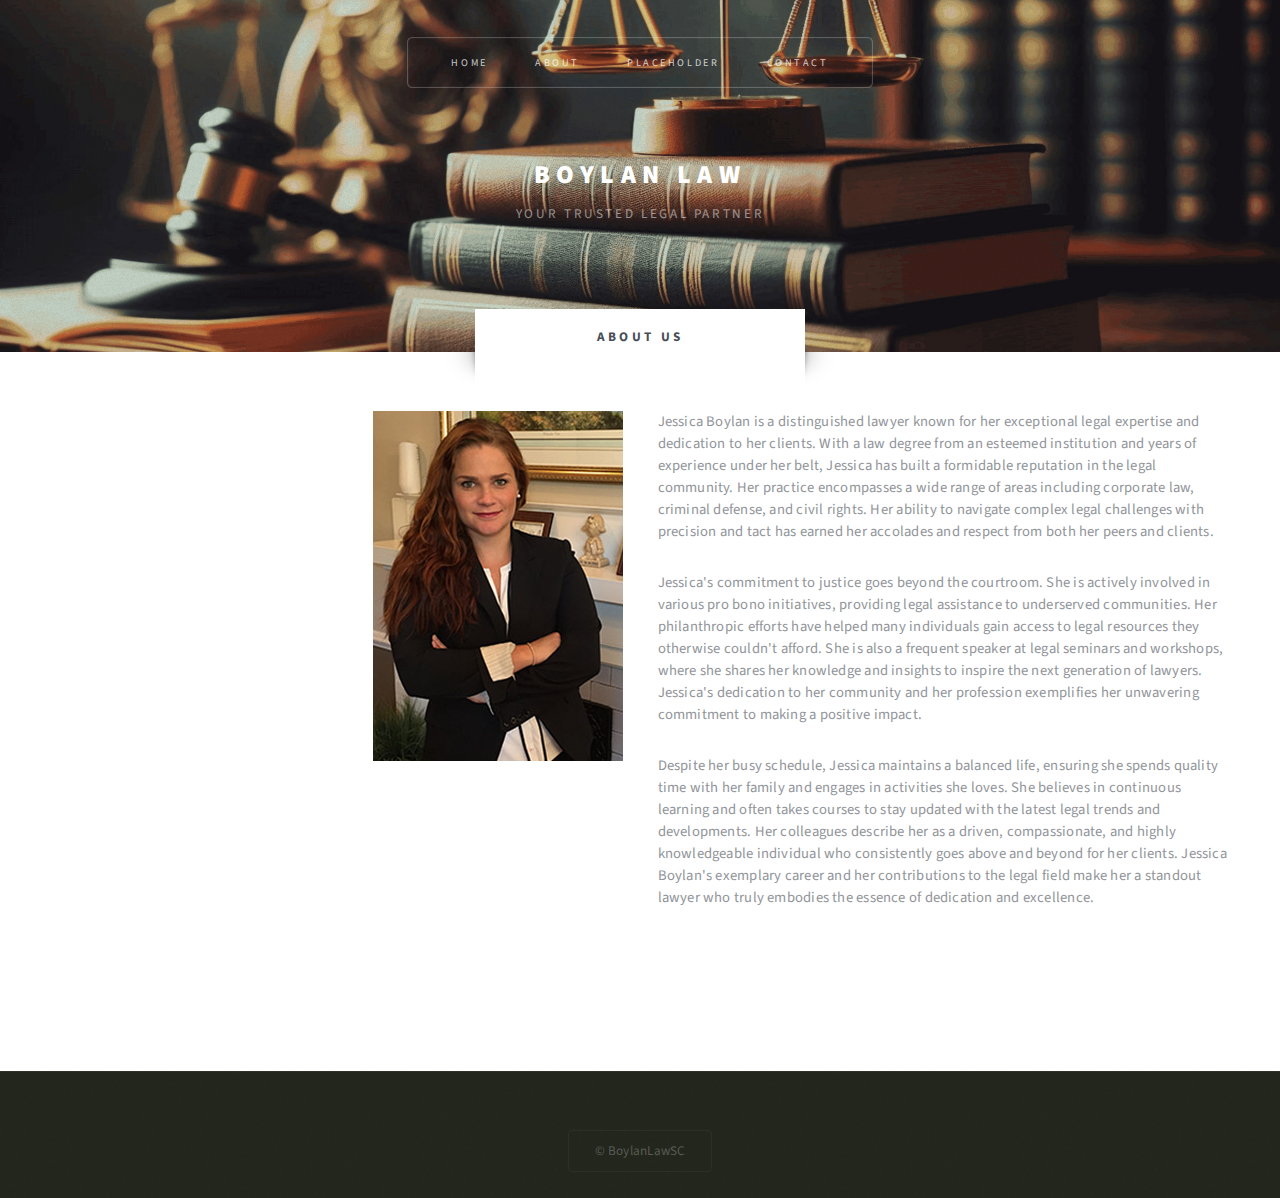
<file: about.html>
<!DOCTYPE HTML>
<!--
	Escape Velocity by HTML5 UP
	html5up.net | @ajlkn
	Free for personal and commercial use under the CCA 3.0 license (html5up.net/license)
-->
<html>
	<head>
		<title>About - Jessica Boylan Law</title>
		<meta charset="utf-8" />
		<meta name="viewport" content="width=device-width, initial-scale=1, user-scalable=no" />
		<link rel="stylesheet" href="assets/css/main.css" />
	</head>
	<body class="no-sidebar is-preload">
		<div id="page-wrapper">

			<!-- Header -->
				<section id="header" class="wrapper">

					<!-- Logo -->
						<div id="logo">
							<h1><a href="index.html">Boylan Law</a></h1>
							<p>Your Trusted Legal Partner</p>
						</div>

					<!-- Nav -->
						<nav id="nav">
							<ul>
								<li><a href="index.html">Home</a></li>
								<li class="current"><a href="about.html">About</a></li>
								<li><a href="placeholder.html">Placeholder</a></li>
								<li><a href="contact.html">Contact</a></li>
								
							</ul>
						</nav>

				</section>

			<!-- Main -->
				<div id="main" class="wrapper style2">
					<div class="title">About Us</div>
						<div class="container">
							<div class="row">
							<div class="col-6 col-12-medium">
								<section>
									<img src="images/jbpic.jpg" alt="" style="float: right;" />
								</section>
							</div>
							<div class="col-6 col-12-medium">
							<section>
							<p>Jessica Boylan is a distinguished lawyer known for her exceptional legal expertise and dedication to her clients. With a law degree from an esteemed institution and years of experience under her belt, Jessica has built a formidable reputation in the legal community. Her practice encompasses a wide range of areas including corporate law, criminal defense, and civil rights. Her ability to navigate complex legal challenges with precision and tact has earned her accolades and respect from both her peers and clients.</p>
							<p>Jessica's commitment to justice goes beyond the courtroom. She is actively involved in various pro bono initiatives, providing legal assistance to underserved communities. Her philanthropic efforts have helped many individuals gain access to legal resources they otherwise couldn't afford. She is also a frequent speaker at legal seminars and workshops, where she shares her knowledge and insights to inspire the next generation of lawyers. Jessica's dedication to her community and her profession exemplifies her unwavering commitment to making a positive impact.</p>
						    <p>Despite her busy schedule, Jessica maintains a balanced life, ensuring she spends quality time with her family and engages in activities she loves. She believes in continuous learning and often takes courses to stay updated with the latest legal trends and developments. Her colleagues describe her as a driven, compassionate, and highly knowledgeable individual who consistently goes above and beyond for her clients. Jessica Boylan's exemplary career and her contributions to the legal field make her a standout lawyer who truly embodies the essence of dedication and excellence.</p>	
						</section>
							</div>
							</div>
					</div>
				</div>


			<!-- Footer -->
			<section id="footer">
				<div id="copyright">
					<ul>
						<li>&copy; BoylanLawSC</li>
					</ul>
				</div>
		</section>

		</div>

		<!-- Scripts -->
			<script src="assets/js/jquery.min.js"></script>
			<script src="assets/js/jquery.dropotron.min.js"></script>
			<script src="assets/js/browser.min.js"></script>
			<script src="assets/js/breakpoints.min.js"></script>
			<script src="assets/js/util.js"></script>
			<script src="assets/js/main.js"></script>

	</body>
</html>
</file>
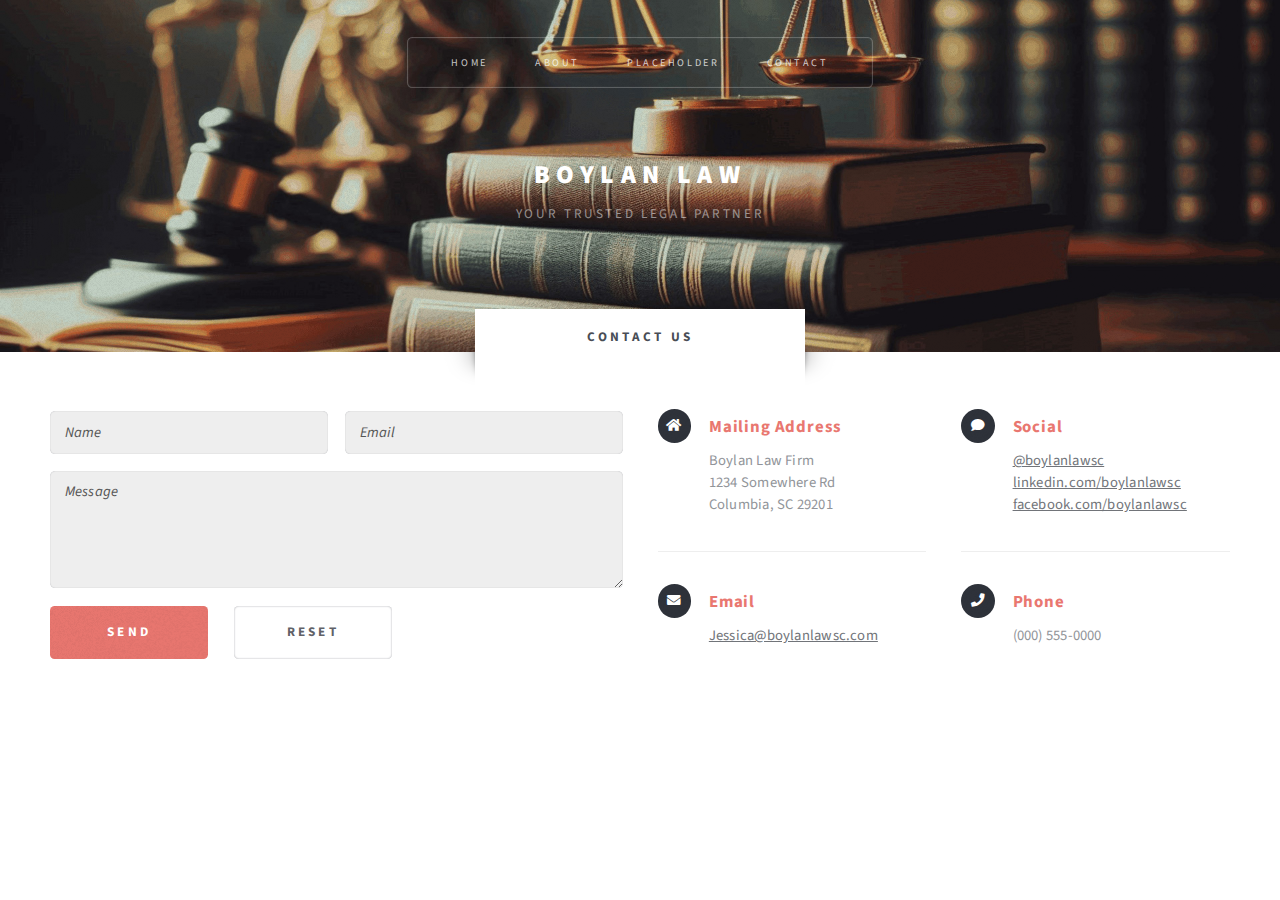
<file: contact.html>
<!DOCTYPE HTML>
<!--
	Escape Velocity by HTML5 UP
	html5up.net | @ajlkn
	Free for personal and commercial use under the CCA 3.0 license (html5up.net/license)
-->
<html>
	<head>
		<title>Contact Us - Boylan Law Firm</title>
		<meta charset="utf-8" />
		<meta name="viewport" content="width=device-width, initial-scale=1, user-scalable=no" />
		<link rel="stylesheet" href="assets/css/main.css" />
	</head>
	<body class="no-sidebar is-preload">
		<div id="page-wrapper">

			<!-- Header -->
				<section id="header" class="wrapper">

					<!-- Logo -->
						<div id="logo">
							<h1><a href="index.html">BOYLAN LAW</a></h1>
							<p>Your Trusted Legal Partner</p>
						</div>

					<!-- Nav -->
						<nav id="nav">
							<ul>
								<li><a href="index.html">Home</a></li>
								<li><a href="about.html">About</a></li>
								<li><a href="placeholder.html">Placeholder</a></li>
								<li class="current"><a href="contact.html">Contact</a></li>
							</ul>
						</nav>

				</section>

			<!-- Main -->
				<div id="main" class="wrapper style2">
					<div class="title">Contact Us</div>
					<div class="container">

						<!-- Content -->
							<div id="content">
								<div class="row">
                                    <div class="col-6 col-12-medium">
        
                                        <!-- Contact Form -->
                                            <section>
                                                <form method="post" action="#">
                                                    <div class="row gtr-50">
                                                        <div class="col-6 col-12-small">
                                                            <input type="text" name="name" id="contact-name" placeholder="Name" />
                                                        </div>
                                                        <div class="col-6 col-12-small">
                                                            <input type="text" name="email" id="contact-email" placeholder="Email" />
                                                        </div>
                                                        <div class="col-12">
                                                            <textarea name="message" id="contact-message" placeholder="Message" rows="4"></textarea>
                                                        </div>
                                                        <div class="col-12">
                                                            <ul class="actions">
                                                                <li><input type="submit" class="style1" value="Send" /></li>
                                                                <li><input type="reset" class="style2" value="Reset" /></li>
                                                            </ul>
                                                        </div>
                                                    </div>
                                                </form>
                                            </section>
        
                                    </div>
                                    <div class="col-6 col-12-medium">
        
                                        <!-- Contact -->
                                            <section class="feature-list small">
                                                <div class="row">
                                                    <div class="col-6 col-12-small">
                                                        <section>
                                                            <h3 class="icon solid fa-home">Mailing Address</h3>
                                                            <p>
                                                                Boylan Law Firm<br />
                                                                1234 Somewhere Rd<br />
                                                                Columbia, SC 29201
                                                            </p>
                                                        </section>
                                                    </div>
                                                    <div class="col-6 col-12-small">
                                                        <section>
                                                            <h3 class="icon solid fa-comment">Social</h3>
                                                            <p>
                                                                <a href="#">@boylanlawsc</a><br />
                                                                <a href="#">linkedin.com/boylanlawsc</a><br />
                                                                <a href="#">facebook.com/boylanlawsc</a>
                                                            </p>
                                                        </section>
                                                    </div>
                                                    <div class="col-6 col-12-small">
                                                        <section>
                                                            <h3 class="icon solid fa-envelope">Email</h3>
                                                            <p>
                                                                <a href="#">Jessica@boylanlawsc.com</a>
                                                            </p>
                                                        </section>
                                                    </div>
                                                    <div class="col-6 col-12-small">
                                                        <section>
                                                            <h3 class="icon solid fa-phone">Phone</h3>
                                                            <p>
                                                                (000) 555-0000
                                                            </p>
                                                        </section>
                                                    </div>
                                                </div>
                                            </section>
                                    </div>
                                </div>
					</div>
				</div>
		</div>

		<!-- Scripts -->
			<script src="assets/js/jquery.min.js"></script>
			<script src="assets/js/jquery.dropotron.min.js"></script>
			<script src="assets/js/browser.min.js"></script>
			<script src="assets/js/breakpoints.min.js"></script>
			<script src="assets/js/util.js"></script>
			<script src="assets/js/main.js"></script>

	</body>
</html>
</file>
<file: assets/css/main.css>
@import url("fontawesome-all.min.css");
@import url("https://fonts.googleapis.com/css?family=Source+Sans+Pro:400,400italic,700,900");

/*
	Escape Velocity by HTML5 UP
	html5up.net | @ajlkn
	Free for personal and commercial use under the CCA 3.0 license (html5up.net/license)
*/

html, body, div, span, applet, object,
iframe, h1, h2, h3, h4, h5, h6, p, blockquote,
pre, a, abbr, acronym, address, big, cite,
code, del, dfn, em, img, ins, kbd, q, s, samp,
small, strike, strong, sub, sup, tt, var, b,
u, i, center, dl, dt, dd, ol, ul, li, fieldset,
form, label, legend, table, caption, tbody,
tfoot, thead, tr, th, td, article, aside,
canvas, details, embed, figure, figcaption,
footer, header, hgroup, menu, nav, output, ruby,
section, summary, time, mark, audio, video {
	margin: 0;
	padding: 0;
	border: 0;
	font-size: 100%;
	font: inherit;
	vertical-align: baseline;}

article, aside, details, figcaption, figure,
footer, header, hgroup, menu, nav, section {
	display: block;}

body {
	line-height: 1;
}

ol, ul {
	list-style: none;
}

blockquote, q {
	quotes: none;
}

	blockquote:before, blockquote:after, q:before, q:after {
		content: '';
		content: none;
	}

table {
	border-collapse: collapse;
	border-spacing: 0;
}

body {
	-webkit-text-size-adjust: none;
}

mark {
	background-color: transparent;
	color: inherit;
}

input::-moz-focus-inner {
	border: 0;
	padding: 0;
}

input, select, textarea {
	-moz-appearance: none;
	-webkit-appearance: none;
	-ms-appearance: none;
	appearance: none;
}

/* Basic */

	@-ms-viewport {
		width: device-width;
	}

	html {
		box-sizing: border-box;
	}

	*, *:before, *:after {
		box-sizing: inherit;
	}

	body.is-preload *, body.is-preload *:before, body.is-preload *:after {
		-moz-animation: none !important;
		-webkit-animation: none !important;
		-ms-animation: none !important;
		animation: none !important;
		-moz-transition: none !important;
		-webkit-transition: none !important;
		-ms-transition: none !important;
		transition: none !important;
	}

	body, input, textarea, select {
		font-family: 'Source Sans Pro', sans-serif;
		font-weight: 400;
		color: #919499;
		font-size: 14pt;
		line-height: 1.75em;
		letter-spacing: 0.025em;
	}

	h1, h2, h3, h4, h5, h6 {
		font-weight: 700;
		color: #484d55;
	}

		h1 a, h2 a, h3 a, h4 a, h5 a, h6 a {
			color: inherit;
			text-decoration: none;
		}

	a {
		-moz-transition: color .25s ease-in-out;
		-webkit-transition: color .25s ease-in-out;
		-ms-transition: color .25s ease-in-out;
		transition: color .25s ease-in-out;
		text-decoration: underline;
		color: #717479;
	}

		a:hover {
			text-decoration: none;
		}

	strong, b {
		font-weight: 700;
		color: #484d55;
	}

	blockquote {
		border-left: solid 0.5em #ddd;
		padding: 1em 0 1em 2em;
		font-style: italic;
	}

	em, i {
		font-style: italic;
	}

	hr {
		border: 0;
		border-top: solid 1px #ddd;
		margin: 2em 0 2em 0;
	}

	sub {
		position: relative;
		top: 0.5em;
		font-size: 0.8em;
	}

	sup {
		position: relative;
		top: -0.5em;
		font-size: 0.8em;
	}

	.nobr {
		white-space: nowrap;
	}

	br.clear {
		clear: both;
	}

	p, ul, ol, dl, table, blockquote, form {
		margin-bottom: 2em;
	}

/* Container */

	.container {
		margin: 0 auto;
		max-width: 100%;
		width: 68em;
	}

		@media screen and (max-width: 1680px) {

			.container {
				width: 70em;
			}

		}

		@media screen and (max-width: 1280px) {

			.container {
				width: calc(100% - 100px);
			}

		}

		@media screen and (max-width: 980px) {

			.container {
				width: calc(100% - 100px);
			}

		}

		@media screen and (max-width: 736px) {

			.container {
				width: calc(100% - 40px);
			}

		}

/* Row */

	.row {
		display: flex;
		flex-wrap: wrap;
		box-sizing: border-box;
		align-items: stretch;
	}

		.row > * {
			box-sizing: border-box;
		}

		.row.gtr-uniform > * > :last-child {
			margin-bottom: 0;
		}

		.row.aln-left {
			justify-content: flex-start;
		}

		.row.aln-center {
			justify-content: center;
		}

		.row.aln-right {
			justify-content: flex-end;
		}

		.row.aln-top {
			align-items: flex-start;
		}

		.row.aln-middle {
			align-items: center;
		}

		.row.aln-bottom {
			align-items: flex-end;
		}

		.row > .imp {
			order: -1;
		}

		.row > .col-1 {
			width: 8.33333%;
		}

		.row > .off-1 {
			margin-left: 8.33333%;
		}

		.row > .col-2 {
			width: 16.66667%;
		}

		.row > .off-2 {
			margin-left: 16.66667%;
		}

		.row > .col-3 {
			width: 25%;
		}

		.row > .off-3 {
			margin-left: 25%;
		}

		.row > .col-4 {
			width: 33.33333%;
		}

		.row > .off-4 {
			margin-left: 33.33333%;
		}

		.row > .col-5 {
			width: 41.66667%;
		}

		.row > .off-5 {
			margin-left: 41.66667%;
		}

		.row > .col-6 {
			width: 50%;
		}

		.row > .off-6 {
			margin-left: 50%;
		}

		.row > .col-7 {
			width: 58.33333%;
		}

		.row > .off-7 {
			margin-left: 58.33333%;
		}

		.row > .col-8 {
			width: 66.66667%;
		}

		.row > .off-8 {
			margin-left: 66.66667%;
		}

		.row > .col-9 {
			width: 75%;
		}

		.row > .off-9 {
			margin-left: 75%;
		}

		.row > .col-10 {
			width: 83.33333%;
		}

		.row > .off-10 {
			margin-left: 83.33333%;
		}

		.row > .col-11 {
			width: 91.66667%;
		}

		.row > .off-11 {
			margin-left: 91.66667%;
		}

		.row > .col-12 {
			width: 100%;
		}

		.row > .off-12 {
			margin-left: 100%;
		}

		.row.gtr-0 {
			margin-top: 0px;
			margin-left: 0px;
		}

			.row.gtr-0 > * {
				padding: 0px 0 0 0px;
			}

			.row.gtr-0.gtr-uniform {
				margin-top: 0px;
			}

				.row.gtr-0.gtr-uniform > * {
					padding-top: 0px;
				}

		.row.gtr-25 {
			margin-top: -12.5px;
			margin-left: -12.5px;
		}

			.row.gtr-25 > * {
				padding: 12.5px 0 0 12.5px;
			}

			.row.gtr-25.gtr-uniform {
				margin-top: -12.5px;
			}

				.row.gtr-25.gtr-uniform > * {
					padding-top: 12.5px;
				}

		.row.gtr-50 {
			margin-top: -25px;
			margin-left: -25px;
		}

			.row.gtr-50 > * {
				padding: 25px 0 0 25px;
			}

			.row.gtr-50.gtr-uniform {
				margin-top: -25px;
			}

				.row.gtr-50.gtr-uniform > * {
					padding-top: 25px;
				}

		.row {
			margin-top: -50px;
			margin-left: -50px;
		}

			.row > * {
				padding: 50px 0 0 50px;
			}

			.row.gtr-uniform {
				margin-top: -50px;
			}

				.row.gtr-uniform > * {
					padding-top: 50px;
				}

		.row.gtr-150 {
			margin-top: -75px;
			margin-left: -75px;
		}

			.row.gtr-150 > * {
				padding: 75px 0 0 75px;
			}

			.row.gtr-150.gtr-uniform {
				margin-top: -75px;
			}

				.row.gtr-150.gtr-uniform > * {
					padding-top: 75px;
				}

		.row.gtr-200 {
			margin-top: -100px;
			margin-left: -100px;
		}

			.row.gtr-200 > * {
				padding: 100px 0 0 100px;
			}

			.row.gtr-200.gtr-uniform {
				margin-top: -100px;
			}

				.row.gtr-200.gtr-uniform > * {
					padding-top: 100px;
				}

		@media screen and (max-width: 1680px) {

			.row {
				display: flex;
				flex-wrap: wrap;
				box-sizing: border-box;
				align-items: stretch;
			}

				.row > * {
					box-sizing: border-box;
				}

				.row.gtr-uniform > * > :last-child {
					margin-bottom: 0;
				}

				.row.aln-left {
					justify-content: flex-start;
				}

				.row.aln-center {
					justify-content: center;
				}

				.row.aln-right {
					justify-content: flex-end;
				}

				.row.aln-top {
					align-items: flex-start;
				}

				.row.aln-middle {
					align-items: center;
				}

				.row.aln-bottom {
					align-items: flex-end;
				}

				.row > .imp-xlarge {
					order: -1;
				}

				.row > .col-1-xlarge {
					width: 8.33333%;
				}

				.row > .off-1-xlarge {
					margin-left: 8.33333%;
				}

				.row > .col-2-xlarge {
					width: 16.66667%;
				}

				.row > .off-2-xlarge {
					margin-left: 16.66667%;
				}

				.row > .col-3-xlarge {
					width: 25%;
				}

				.row > .off-3-xlarge {
					margin-left: 25%;
				}

				.row > .col-4-xlarge {
					width: 33.33333%;
				}

				.row > .off-4-xlarge {
					margin-left: 33.33333%;
				}

				.row > .col-5-xlarge {
					width: 41.66667%;
				}

				.row > .off-5-xlarge {
					margin-left: 41.66667%;
				}

				.row > .col-6-xlarge {
					width: 50%;
				}

				.row > .off-6-xlarge {
					margin-left: 50%;
				}

				.row > .col-7-xlarge {
					width: 58.33333%;
				}

				.row > .off-7-xlarge {
					margin-left: 58.33333%;
				}

				.row > .col-8-xlarge {
					width: 66.66667%;
				}

				.row > .off-8-xlarge {
					margin-left: 66.66667%;
				}

				.row > .col-9-xlarge {
					width: 75%;
				}

				.row > .off-9-xlarge {
					margin-left: 75%;
				}

				.row > .col-10-xlarge {
					width: 83.33333%;
				}

				.row > .off-10-xlarge {
					margin-left: 83.33333%;
				}

				.row > .col-11-xlarge {
					width: 91.66667%;
				}

				.row > .off-11-xlarge {
					margin-left: 91.66667%;
				}

				.row > .col-12-xlarge {
					width: 100%;
				}

				.row > .off-12-xlarge {
					margin-left: 100%;
				}

				.row.gtr-0 {
					margin-top: 0px;
					margin-left: 0px;
				}

					.row.gtr-0 > * {
						padding: 0px 0 0 0px;
					}

					.row.gtr-0.gtr-uniform {
						margin-top: 0px;
					}

						.row.gtr-0.gtr-uniform > * {
							padding-top: 0px;
						}

				.row.gtr-25 {
					margin-top: -12.5px;
					margin-left: -12.5px;
				}

					.row.gtr-25 > * {
						padding: 12.5px 0 0 12.5px;
					}

					.row.gtr-25.gtr-uniform {
						margin-top: -12.5px;
					}

						.row.gtr-25.gtr-uniform > * {
							padding-top: 12.5px;
						}

				.row.gtr-50 {
					margin-top: -25px;
					margin-left: -25px;
				}

					.row.gtr-50 > * {
						padding: 25px 0 0 25px;
					}

					.row.gtr-50.gtr-uniform {
						margin-top: -25px;
					}

						.row.gtr-50.gtr-uniform > * {
							padding-top: 25px;
						}

				.row {
					margin-top: -50px;
					margin-left: -50px;
				}

					.row > * {
						padding: 50px 0 0 50px;
					}

					.row.gtr-uniform {
						margin-top: -50px;
					}

						.row.gtr-uniform > * {
							padding-top: 50px;
						}

				.row.gtr-150 {
					margin-top: -75px;
					margin-left: -75px;
				}

					.row.gtr-150 > * {
						padding: 75px 0 0 75px;
					}

					.row.gtr-150.gtr-uniform {
						margin-top: -75px;
					}

						.row.gtr-150.gtr-uniform > * {
							padding-top: 75px;
						}

				.row.gtr-200 {
					margin-top: -100px;
					margin-left: -100px;
				}

					.row.gtr-200 > * {
						padding: 100px 0 0 100px;
					}

					.row.gtr-200.gtr-uniform {
						margin-top: -100px;
					}

						.row.gtr-200.gtr-uniform > * {
							padding-top: 100px;
						}

		}

		@media screen and (max-width: 1280px) {

			.row {
				display: flex;
				flex-wrap: wrap;
				box-sizing: border-box;
				align-items: stretch;
			}

				.row > * {
					box-sizing: border-box;
				}

				.row.gtr-uniform > * > :last-child {
					margin-bottom: 0;
				}

				.row.aln-left {
					justify-content: flex-start;
				}

				.row.aln-center {
					justify-content: center;
				}

				.row.aln-right {
					justify-content: flex-end;
				}

				.row.aln-top {
					align-items: flex-start;
				}

				.row.aln-middle {
					align-items: center;
				}

				.row.aln-bottom {
					align-items: flex-end;
				}

				.row > .imp-large {
					order: -1;
				}

				.row > .col-1-large {
					width: 8.33333%;
				}

				.row > .off-1-large {
					margin-left: 8.33333%;
				}

				.row > .col-2-large {
					width: 16.66667%;
				}

				.row > .off-2-large {
					margin-left: 16.66667%;
				}

				.row > .col-3-large {
					width: 25%;
				}

				.row > .off-3-large {
					margin-left: 25%;
				}

				.row > .col-4-large {
					width: 33.33333%;
				}

				.row > .off-4-large {
					margin-left: 33.33333%;
				}

				.row > .col-5-large {
					width: 41.66667%;
				}

				.row > .off-5-large {
					margin-left: 41.66667%;
				}

				.row > .col-6-large {
					width: 50%;
				}

				.row > .off-6-large {
					margin-left: 50%;
				}

				.row > .col-7-large {
					width: 58.33333%;
				}

				.row > .off-7-large {
					margin-left: 58.33333%;
				}

				.row > .col-8-large {
					width: 66.66667%;
				}

				.row > .off-8-large {
					margin-left: 66.66667%;
				}

				.row > .col-9-large {
					width: 75%;
				}

				.row > .off-9-large {
					margin-left: 75%;
				}

				.row > .col-10-large {
					width: 83.33333%;
				}

				.row > .off-10-large {
					margin-left: 83.33333%;
				}

				.row > .col-11-large {
					width: 91.66667%;
				}

				.row > .off-11-large {
					margin-left: 91.66667%;
				}

				.row > .col-12-large {
					width: 100%;
				}

				.row > .off-12-large {
					margin-left: 100%;
				}

				.row.gtr-0 {
					margin-top: 0px;
					margin-left: 0px;
				}

					.row.gtr-0 > * {
						padding: 0px 0 0 0px;
					}

					.row.gtr-0.gtr-uniform {
						margin-top: 0px;
					}

						.row.gtr-0.gtr-uniform > * {
							padding-top: 0px;
						}

				.row.gtr-25 {
					margin-top: -8.75px;
					margin-left: -8.75px;
				}

					.row.gtr-25 > * {
						padding: 8.75px 0 0 8.75px;
					}

					.row.gtr-25.gtr-uniform {
						margin-top: -8.75px;
					}

						.row.gtr-25.gtr-uniform > * {
							padding-top: 8.75px;
						}

				.row.gtr-50 {
					margin-top: -17.5px;
					margin-left: -17.5px;
				}

					.row.gtr-50 > * {
						padding: 17.5px 0 0 17.5px;
					}

					.row.gtr-50.gtr-uniform {
						margin-top: -17.5px;
					}

						.row.gtr-50.gtr-uniform > * {
							padding-top: 17.5px;
						}

				.row {
					margin-top: -35px;
					margin-left: -35px;
				}

					.row > * {
						padding: 35px 0 0 35px;
					}

					.row.gtr-uniform {
						margin-top: -35px;
					}

						.row.gtr-uniform > * {
							padding-top: 35px;
						}

				.row.gtr-150 {
					margin-top: -52.5px;
					margin-left: -52.5px;
				}

					.row.gtr-150 > * {
						padding: 52.5px 0 0 52.5px;
					}

					.row.gtr-150.gtr-uniform {
						margin-top: -52.5px;
					}

						.row.gtr-150.gtr-uniform > * {
							padding-top: 52.5px;
						}

				.row.gtr-200 {
					margin-top: -70px;
					margin-left: -70px;
				}

					.row.gtr-200 > * {
						padding: 70px 0 0 70px;
					}

					.row.gtr-200.gtr-uniform {
						margin-top: -70px;
					}

						.row.gtr-200.gtr-uniform > * {
							padding-top: 70px;
						}

		}

		@media screen and (max-width: 980px) {

			.row {
				display: flex;
				flex-wrap: wrap;
				box-sizing: border-box;
				align-items: stretch;
			}

				.row > * {
					box-sizing: border-box;
				}

				.row.gtr-uniform > * > :last-child {
					margin-bottom: 0;
				}

				.row.aln-left {
					justify-content: flex-start;
				}

				.row.aln-center {
					justify-content: center;
				}

				.row.aln-right {
					justify-content: flex-end;
				}

				.row.aln-top {
					align-items: flex-start;
				}

				.row.aln-middle {
					align-items: center;
				}

				.row.aln-bottom {
					align-items: flex-end;
				}

				.row > .imp-medium {
					order: -1;
				}

				.row > .col-1-medium {
					width: 8.33333%;
				}

				.row > .off-1-medium {
					margin-left: 8.33333%;
				}

				.row > .col-2-medium {
					width: 16.66667%;
				}

				.row > .off-2-medium {
					margin-left: 16.66667%;
				}

				.row > .col-3-medium {
					width: 25%;
				}

				.row > .off-3-medium {
					margin-left: 25%;
				}

				.row > .col-4-medium {
					width: 33.33333%;
				}

				.row > .off-4-medium {
					margin-left: 33.33333%;
				}

				.row > .col-5-medium {
					width: 41.66667%;
				}

				.row > .off-5-medium {
					margin-left: 41.66667%;
				}

				.row > .col-6-medium {
					width: 50%;
				}

				.row > .off-6-medium {
					margin-left: 50%;
				}

				.row > .col-7-medium {
					width: 58.33333%;
				}

				.row > .off-7-medium {
					margin-left: 58.33333%;
				}

				.row > .col-8-medium {
					width: 66.66667%;
				}

				.row > .off-8-medium {
					margin-left: 66.66667%;
				}

				.row > .col-9-medium {
					width: 75%;
				}

				.row > .off-9-medium {
					margin-left: 75%;
				}

				.row > .col-10-medium {
					width: 83.33333%;
				}

				.row > .off-10-medium {
					margin-left: 83.33333%;
				}

				.row > .col-11-medium {
					width: 91.66667%;
				}

				.row > .off-11-medium {
					margin-left: 91.66667%;
				}

				.row > .col-12-medium {
					width: 100%;
				}

				.row > .off-12-medium {
					margin-left: 100%;
				}

				.row.gtr-0 {
					margin-top: 0px;
					margin-left: 0px;
				}

					.row.gtr-0 > * {
						padding: 0px 0 0 0px;
					}

					.row.gtr-0.gtr-uniform {
						margin-top: 0px;
					}

						.row.gtr-0.gtr-uniform > * {
							padding-top: 0px;
						}

				.row.gtr-25 {
					margin-top: -12.5px;
					margin-left: -12.5px;
				}

					.row.gtr-25 > * {
						padding: 12.5px 0 0 12.5px;
					}

					.row.gtr-25.gtr-uniform {
						margin-top: -12.5px;
					}

						.row.gtr-25.gtr-uniform > * {
							padding-top: 12.5px;
						}

				.row.gtr-50 {
					margin-top: -25px;
					margin-left: -25px;
				}

					.row.gtr-50 > * {
						padding: 25px 0 0 25px;
					}

					.row.gtr-50.gtr-uniform {
						margin-top: -25px;
					}

						.row.gtr-50.gtr-uniform > * {
							padding-top: 25px;
						}

				.row {
					margin-top: -50px;
					margin-left: -50px;
				}

					.row > * {
						padding: 50px 0 0 50px;
					}

					.row.gtr-uniform {
						margin-top: -50px;
					}

						.row.gtr-uniform > * {
							padding-top: 50px;
						}

				.row.gtr-150 {
					margin-top: -75px;
					margin-left: -75px;
				}

					.row.gtr-150 > * {
						padding: 75px 0 0 75px;
					}

					.row.gtr-150.gtr-uniform {
						margin-top: -75px;
					}

						.row.gtr-150.gtr-uniform > * {
							padding-top: 75px;
						}

				.row.gtr-200 {
					margin-top: -100px;
					margin-left: -100px;
				}

					.row.gtr-200 > * {
						padding: 100px 0 0 100px;
					}

					.row.gtr-200.gtr-uniform {
						margin-top: -100px;
					}

						.row.gtr-200.gtr-uniform > * {
							padding-top: 100px;
						}

		}

		@media screen and (max-width: 736px) {

			.row {
				display: flex;
				flex-wrap: wrap;
				box-sizing: border-box;
				align-items: stretch;
			}

				.row > * {
					box-sizing: border-box;
				}

				.row.gtr-uniform > * > :last-child {
					margin-bottom: 0;
				}

				.row.aln-left {
					justify-content: flex-start;
				}

				.row.aln-center {
					justify-content: center;
				}

				.row.aln-right {
					justify-content: flex-end;
				}

				.row.aln-top {
					align-items: flex-start;
				}

				.row.aln-middle {
					align-items: center;
				}

				.row.aln-bottom {
					align-items: flex-end;
				}

				.row > .imp-small {
					order: -1;
				}

				.row > .col-1-small {
					width: 8.33333%;
				}

				.row > .off-1-small {
					margin-left: 8.33333%;
				}

				.row > .col-2-small {
					width: 16.66667%;
				}

				.row > .off-2-small {
					margin-left: 16.66667%;
				}

				.row > .col-3-small {
					width: 25%;
				}

				.row > .off-3-small {
					margin-left: 25%;
				}

				.row > .col-4-small {
					width: 33.33333%;
				}

				.row > .off-4-small {
					margin-left: 33.33333%;
				}

				.row > .col-5-small {
					width: 41.66667%;
				}

				.row > .off-5-small {
					margin-left: 41.66667%;
				}

				.row > .col-6-small {
					width: 50%;
				}

				.row > .off-6-small {
					margin-left: 50%;
				}

				.row > .col-7-small {
					width: 58.33333%;
				}

				.row > .off-7-small {
					margin-left: 58.33333%;
				}

				.row > .col-8-small {
					width: 66.66667%;
				}

				.row > .off-8-small {
					margin-left: 66.66667%;
				}

				.row > .col-9-small {
					width: 75%;
				}

				.row > .off-9-small {
					margin-left: 75%;
				}

				.row > .col-10-small {
					width: 83.33333%;
				}

				.row > .off-10-small {
					margin-left: 83.33333%;
				}

				.row > .col-11-small {
					width: 91.66667%;
				}

				.row > .off-11-small {
					margin-left: 91.66667%;
				}

				.row > .col-12-small {
					width: 100%;
				}

				.row > .off-12-small {
					margin-left: 100%;
				}

				.row.gtr-0 {
					margin-top: 0px;
					margin-left: 0px;
				}

					.row.gtr-0 > * {
						padding: 0px 0 0 0px;
					}

					.row.gtr-0.gtr-uniform {
						margin-top: 0px;
					}

						.row.gtr-0.gtr-uniform > * {
							padding-top: 0px;
						}

				.row.gtr-25 {
					margin-top: -7.5px;
					margin-left: -7.5px;
				}

					.row.gtr-25 > * {
						padding: 7.5px 0 0 7.5px;
					}

					.row.gtr-25.gtr-uniform {
						margin-top: -7.5px;
					}

						.row.gtr-25.gtr-uniform > * {
							padding-top: 7.5px;
						}

				.row.gtr-50 {
					margin-top: -15px;
					margin-left: -15px;
				}

					.row.gtr-50 > * {
						padding: 15px 0 0 15px;
					}

					.row.gtr-50.gtr-uniform {
						margin-top: -15px;
					}

						.row.gtr-50.gtr-uniform > * {
							padding-top: 15px;
						}

				.row {
					margin-top: -30px;
					margin-left: -30px;
				}

					.row > * {
						padding: 30px 0 0 30px;
					}

					.row.gtr-uniform {
						margin-top: -30px;
					}

						.row.gtr-uniform > * {
							padding-top: 30px;
						}

				.row.gtr-150 {
					margin-top: -45px;
					margin-left: -45px;
				}

					.row.gtr-150 > * {
						padding: 45px 0 0 45px;
					}

					.row.gtr-150.gtr-uniform {
						margin-top: -45px;
					}

						.row.gtr-150.gtr-uniform > * {
							padding-top: 45px;
						}

				.row.gtr-200 {
					margin-top: -60px;
					margin-left: -60px;
				}

					.row.gtr-200 > * {
						padding: 60px 0 0 60px;
					}

					.row.gtr-200.gtr-uniform {
						margin-top: -60px;
					}

						.row.gtr-200.gtr-uniform > * {
							padding-top: 60px;
						}

		}

/* Section/Article */

	section,
	article {
		margin: 0 0 4em 0;
	}

	section > :last-child,
	article > :last-child,
	section:last-child,
	article:last-child {
		margin-bottom: 0;
	}

	header.style1 {
		text-align: center;
		padding: 3em 0 3em 0;
	}

		header.style1 h2 {
			font-weight: 700;
			font-size: 2em;
			letter-spacing: 0.075em;
			line-height: 1.5em;
		}

		header.style1 p {
			color: #b1b4b9;
			display: block;
			margin: 1.15em 0 0 0;
			font-size: 1.3em;
			letter-spacing: 0.075em;
			line-height: 1.5em;
		}

/* Table */

	table {
		width: 100%;
	}

		table.default {
			width: 100%;
		}

			table.default tbody tr:nth-child(2n+2) {
				background: #f4f4f4;
			}

			table.default td {
				padding: 0.5em 1em 0.5em 1em;
			}

			table.default th {
				text-align: left;
				font-weight: 400;
				padding: 0.5em 1em 0.5em 1em;
			}

			table.default thead {
				background: #484d55;
				color: #fff;
			}

			table.default tfoot {
				background: #eee;
			}

/* Form */

	form label {
		display: block;
		font-weight: 700;
		color: #484d55;
		margin: 0.25em 0 0.5em 0;
	}

	form input[type="text"],
	form input[type="email"],
	form input[type="password"],
	form select,
	form textarea {
		-moz-transition: all .25s ease-in-out;
		-webkit-transition: all .25s ease-in-out;
		-ms-transition: all .25s ease-in-out;
		transition: all .25s ease-in-out;
		-webkit-appearance: none;
		display: block;
		border: 0;
		background: #eee;
		box-shadow: inset 0px 0px 1px 0px #a0a1a7;
		border-radius: 0.35em;
		width: 100%;
		padding: 0.75em 1em 0.75em 1em;
	}

		form input[type="text"]:focus,
		form input[type="email"]:focus,
		form input[type="password"]:focus,
		form select:focus,
		form textarea:focus {
			background: #f8f8f8;
		}

	form input[type="text"],
	form input[type="email"]
	input[type="password"] {
		line-height: 1em;
	}

	form select {
		line-height: 1em;
	}

	form textarea {
		min-height: 8em;
	}

	form ul.actions {
		margin-top: 0;
	}

	form ::-webkit-input-placeholder {
		color: #555 !important;
		font-style: italic;
		line-height: 1.35em;
	}

	form :-moz-placeholder {
		color: #555 !important;
		font-style: italic;
	}

	form ::-moz-placeholder {
		color: #555 !important;
		font-style: italic;
	}

	form :-ms-input-placeholder {
		color: #555 !important;
		font-style: italic;
	}

	form ::-moz-focus-inner {
		border: 0;
	}

/* Image */

	.image {
		display: inline-block;
	}

		.image img {
			display: block;
			width: 100%;
		}

		.image.fit {
			display: block;
			width: 100%;
		}

		.image.left {
			float: left;
			margin: 0 2em 2em 0;
		}

		.image.centered {
			display: block;
			margin: 0 0 2em 0;
		}

			.image.centered img {
				margin: 0 auto;
				width: auto;
			}

		.image.featured {
			display: block;
			width: 25%;
			margin: 0 0 2em 0;
		}

/* Button */

	input[type="button"],
	input[type="submit"],
	input[type="reset"],
	button,
	.button {
		-moz-transition: all .25s ease-in-out;
		-webkit-transition: all .25s ease-in-out;
		-ms-transition: all .25s ease-in-out;
		transition: all .25s ease-in-out;
		display: inline-block;
		background: #444;
		text-align: center;
		text-transform: uppercase;
		font-weight: 700;
		letter-spacing: 0.25em;
		text-decoration: none;
		border-radius: 0.35em;
		border: 0;
		outline: 0;
		cursor: pointer;
		padding: 0 2.25em 0 2.25em;
		font-size: 0.9em;
		min-width: 12em;
		height: 4em;
		line-height: 4em;
	}

		input[type="button"]:hover,
		input[type="submit"]:hover,
		input[type="reset"]:hover,
		button:hover,
		.button:hover {
			background-color: #f98780;
		}

		input[type="button"].large,
		input[type="submit"].large,
		input[type="reset"].large,
		button.large,
		.button.large {
			font-size: 1em;
			min-width: 14em;
		}

		input[type="button"].style1,
		input[type="submit"].style1,
		input[type="reset"].style1,
		button.style1,
		.button.style1 {
			background: #e97770 url("images/overlay.png");
			color: #fff;
		}

			input[type="button"].style1:hover,
			input[type="submit"].style1:hover,
			input[type="reset"].style1:hover,
			button.style1:hover,
			.button.style1:hover {
				background-color: #f98780;
			}

			input[type="button"].style1:active,
			input[type="submit"].style1:active,
			input[type="reset"].style1:active,
			button.style1:active,
			.button.style1:active {
				background-color: #d96760;
			}

		input[type="button"].style2,
		input[type="submit"].style2,
		input[type="reset"].style2,
		button.style2,
		.button.style2 {
			background: none;
			color: #606167;
			box-shadow: inset 0px 0px 2px 0px #a0a1a7;
		}

			input[type="button"].style2:hover,
			input[type="submit"].style2:hover,
			input[type="reset"].style2:hover,
			button.style2:hover,
			.button.style2:hover {
				box-shadow: inset 0px 0px 2px 0px #606167;
			}

			input[type="button"].style2:active,
			input[type="submit"].style2:active,
			input[type="reset"].style2:active,
			button.style2:active,
			.button.style2:active {
				box-shadow: inset 0px 0px 2px 0px #202127;
			}

		input[type="button"].style3,
		input[type="submit"].style3,
		input[type="reset"].style3,
		button.style3,
		.button.style3 {
			background: #2f333b url("images/overlay.png");
			color: #fff;
		}

			input[type="button"].style3:hover,
			input[type="submit"].style3:hover,
			input[type="reset"].style3:hover,
			button.style3:hover,
			.button.style3:hover {
				background-color: #3f434b;
			}

			input[type="button"].style3:active,
			input[type="submit"].style3:active,
			input[type="reset"].style3:active,
			button.style3:active,
			.button.style3:active {
				background-color: #1f232b;
			}

/* List */

	ul {
		list-style: disc;
		padding-left: 1em;
	}

		ul li {
			padding-left: 0.5em;
		}

		ul.style2 {
			list-style: none;
			padding-left: 0;
		}

			ul.style2 li {
				border-top: solid 1px #eee;
				padding: 1.5em 0 0 0;
				margin: 1.5em 0 0 0;
			}

				ul.style2 li:first-child {
					border-top: 0;
					padding-top: 0;
					margin-top: 0;
				}

		ul.style3 {
			list-style: none;
			padding-left: 0;
		}

			ul.style3 li {
				border-top: solid 1px #eee;
				padding: 0.5em 0 0 0;
				margin: 0.5em 0 0 0;
			}

				ul.style3 li:first-child {
					border-top: 0;
					padding-top: 0;
					margin-top: 0;
				}

	ol {
		list-style: decimal;
		padding-left: 1.25em;
	}

		ol li {
			padding-left: 0.25em;
		}

/* Actions */

	ul.actions {
		list-style: none;
		padding-left: 0;
		margin: 3em 0 0 0;
	}

		ul.actions li {
			display: inline-block;
			margin: 0 0.75em 0 0.75em;
			padding-left: 0;
		}

			ul.actions li:first-child {
				margin-left: 0;
			}

			ul.actions li:last-child {
				margin-right: 0;
			}

		ul.actions.special {
			text-align: center;
		}

/* Feature List */

	.feature-list {
		max-width: 58em;
		margin-left: auto;
		margin-right: auto;
		position: relative;
		top: 0.75em;
	}

		.feature-list section {
			border-top: solid 1px #eee;
			padding-top: 3em;
			padding-left: 5em;
			position: relative;
		}

		@media screen and (min-width: 981px) {

			.feature-list > .row > :nth-child(-n + 2) > section {
				border-top: 0;
				padding-top: 0;
			}

		}

		.feature-list h3 {
			color: #e97770 !important;
			margin: -0.35em 0 0.75em 0;
			font-size: 1.15em;
			letter-spacing: 0.05em;
		}

			.feature-list h3:before {
				display: block;
				color: #fff;
				background: #2f333b url("images/overlay.png");
				border-radius: 2.5em;
				text-align: center;
				width: 2.5em;
				height: 2.5em;
				line-height: 2.5em;
				margin-right: 0.75em;
				position: absolute;
				left: 0;
				margin-top: -0.5em;
			}

		.feature-list.small section {
			padding-left: 3.5em;
		}

		.feature-list.small h3:before {
			font-size: 0.8em;
		}

/* Icons */

	.icon {
		text-decoration: none;
		text-decoration: none;
	}

		.icon:before {
			-moz-osx-font-smoothing: grayscale;
			-webkit-font-smoothing: antialiased;
			display: inline-block;
			font-style: normal;
			font-variant: normal;
			text-rendering: auto;
			line-height: 1;
			text-transform: none !important;
			font-family: 'Font Awesome 5 Free';
			font-weight: 400;
		}

		.icon:before {
			line-height: inherit;
			font-size: 1.25em;
		}

		.icon > .label {
			display: none;
		}

		.icon.solid:before {
			font-weight: 900;
		}

		.icon.brands:before {
			font-family: 'Font Awesome 5 Brands';
		}

/* Box */

	.box header {
		margin: 0 0 1.5em 0;
	}

		.box header.style1 {
			position: relative;
			margin: -0.5em 0 0 0;
			padding-top: 0;
		}

	.box h2 {
		margin: 0 0 0.75em 0;
		font-size: 1.15em;
		letter-spacing: 0.05em;
	}

	.box h3 {
		margin: 0 0 0.5em 0;
		font-size: 1em;
		font-weight: 600;
		letter-spacing: 0.05em;
	}

	.box.post-excerpt .image.left {
		position: relative;
		top: 0.5em;
		width: 5em;
	}

	.box.post-excerpt h3, .box.post-excerpt p {
		margin-left: 7em;
	}

/* Wrapper */

	.wrapper {
		position: relative;
		padding: 6em 0 9em 0;
	}

		.wrapper .title {
			position: absolute;
			top: 0;
			left: 50%;
			text-align: center;
			text-transform: uppercase;
			display: block;
			font-weight: 700;
			letter-spacing: 0.25em;
			font-size: 0.9em;
			width: 25em;
			height: 3.25em;
			top: -3.25em;
			line-height: 3.25em;
			margin-bottom: -3.25em;
			margin-left: -12.5em;
			padding-top: 0.5em;
		}

			.wrapper .title:before {
				content: '';
				position: absolute;
				bottom: -38px;
				left: -35px;
				width: 35px;
				height: 38px;
				background: url("images/shadow.png");
			}

			.wrapper .title:after {
				-moz-transform: scaleX(-1);
				-webkit-transform: scaleX(-1);
				-ms-transform: scaleX(-1);
				transform: scaleX(-1);
				content: '';
				position: absolute;
				bottom: -38px;
				right: -35px;
				width: 35px;
				height: 38px;
				background: url("images/shadow.png");
			}

		.wrapper.style1 {
			background: #23271d url("images/overlay.png");
			color: #eee;
			color: rgba(255, 255, 255, 0.75);
		}

			.wrapper.style1 .title {
				background: #23271d url("images/overlay.png");
				color: #fff;
			}

			.wrapper.style1 h1, .wrapper.style1 h2, .wrapper.style1 h3, .wrapper.style1 h4, .wrapper.style1 h5, .wrapper.style1 h6, .wrapper.style1 strong, .wrapper.style1 b, .wrapper.style1 a {
				color: #fff;
			}

		.wrapper.style2 {
			background: #fff;
		}

			.wrapper.style2 .title {
				background: #fff;
				color: #484d55;
			}

		.wrapper.style3 {
			background: #f3f3f3 url("images/overlay.png");
		}

			.wrapper.style3 .title {
				background: #f3f3f3 url("images/overlay.png");
				color: #484d55;
			}

			.wrapper.style3 .image {
				border: solid 10px #fff;
			}

/* Page Wrapper */

	#page-wrapper > section {
		margin-bottom: 0;
	}

/* Header */

	#header {
		display: -moz-flex;
		display: -webkit-flex;
		display: -ms-flex;
		display: flex;
		-moz-align-items: center;
		-webkit-align-items: center;
		-ms-align-items: center;
		align-items: center;
		-moz-justify-content: center;
		-webkit-justify-content: center;
		-ms-justify-content: center;
		justify-content: center;
		position: relative;
		height: 24em;
		background: url("../../images/banner.jpg") center center;
		background-size: cover;
		padding: 0;
	}

		#header:before {
			content: '';
			position: absolute;
			top: 0;
			left: 0;
			width: 100%;
			height: 100%;
			background: url("images/overlay.png");
		}

		.homepage #header {
			height: 35em;
		}

/* Logo */

	#logo {
		width: 100%;
		text-align: center;
		position: relative;
		top: 1.5em;
	}

		#logo h1 {
			font-weight: 900;
			text-transform: uppercase;
			color: #fff;
			font-size: 2em;
			letter-spacing: 0.25em;
		}

		#logo p {
			color: #eee;
			color: rgba(255, 255, 255, 0.5);
			text-transform: uppercase;
			margin: 1.25em 0 0 0;
			display: block;
			letter-spacing: 0.2em;
			font-size: 0.9em;
		}

/* Nav */

	#nav {
		position: absolute;
		display: block;
		top: 2.5em;
		left: 0;
		width: 100%;
		text-align: center;
	}

		#nav > ul {
			display: inline-block;
			border-radius: 0.35em;
			box-shadow: inset 0px 0px 1px 1px rgba(255, 255, 255, 0.25);
			padding: 0 1.5em 0 1.5em;
		}

			#nav > ul > li {
				display: inline-block;
				text-align: center;
				padding: 0 1.5em 0 1.5em;
			}

				#nav > ul > li > ul {
					display: none;
				}

				#nav > ul > li > a, #nav > ul > li > span {
					display: block;
					color: #eee;
					color: rgba(255, 255, 255, 0.75);
					text-transform: uppercase;
					text-decoration: none;
					font-size: 0.7em;
					letter-spacing: 0.25em;
					height: 5em;
					line-height: 5em;
					-moz-transition: all .25s ease-in-out;
					-webkit-transition: all .25s ease-in-out;
					-o-transition: all .25s ease-in-out;
					-ms-transition: all .25s ease-in-out;
					transition: all .25s ease-in-out;
					outline: 0;
				}

				#nav > ul > li:hover > a {
					color: #fff;
				}

				#nav > ul > li.active > a, #nav > ul > li.active > span {
					color: #fff;
				}

	.dropotron {
		background: #222835 url("images/overlay.png");
		background-color: rgba(44, 50, 63, 0.925);
		padding: 1.25em 1em 1.25em 1em;
		border-radius: 0.35em;
		box-shadow: inset 0px 0px 1px 1px rgba(255, 255, 255, 0.25);
		min-width: 12em;
		text-align: left;
		margin-top: -1.25em;
		margin-left: -1px;
		list-style: none;
	}

		.dropotron.level-0 {
			margin-top: -1px;
			margin-left: 0;
			border-top-left-radius: 0;
			border-top-right-radius: 0;
		}

		.dropotron a, .dropotron span {
			-moz-transition: all .25s ease-in-out;
			-webkit-transition: all .25s ease-in-out;
			-ms-transition: all .25s ease-in-out;
			transition: all .25s ease-in-out;
			display: block;
			color: #eee;
			color: rgba(255, 255, 255, 0.75);
			text-transform: uppercase;
			text-decoration: none;
			font-size: 0.7em;
			letter-spacing: 0.25em;
			border-top: solid 1px rgba(255, 255, 255, 0.15);
			line-height: 3em;
		}

		.dropotron li {
			padding-left: 0;
		}

			.dropotron li:first-child a, .dropotron li:first-child span {
				border-top: 0;
			}

			.dropotron li:hover > a, .dropotron li:hover > span {
				color: #fff;
			}

/* Intro */

	#intro {
		padding-bottom: 8em;
		text-align: center;
	}

		#intro p.style1 {
			font-size: 1.5em;
			letter-spacing: 0.075em;
		}

		#intro p.style2 {
			font-weight: 700;
			color: #fff;
			border-radius: 0.35em;
			box-shadow: inset 0px 0px 1px 1px rgba(255, 255, 255, 0.25);
			font-size: 2.75em;
			letter-spacing: 0.075em;
			line-height: 1.35em;
			padding: 1em 0 1em 0;
			margin-bottom: 1em;
		}

			#intro p.style2 a {
				color: inherit;
				text-decoration: none;
			}

		#intro p.style3 {
			font-size: 1.1em;
			width: 48em;
			margin: 0 auto;
		}

/* Features */

	#features header.style1 {
		padding-bottom: 5em;
	}

	#features ul.actions {
		margin-top: 5em;
	}

/* Highlights */

	#highlights .highlight {
		text-align: center;
	}

		#highlights .highlight h3 {
			color: #e97770;
			margin: 0 0 0.75em 0;
			font-size: 1.15em;
			letter-spacing: 0.05em;
		}

/* Main */

/* Footer */

	#footer {
		background: #23271d url("images/overlay.png");
		color: #eee;
		color: rgba(#ffffff);
		max-height: 30%;
	}

		#footer h1, #footer h2, #footer h3, #footer h4, #footer h5, #footer h6, #footer strong, #footer b, #footer a {
			color: #fff;
		}

		#footer hr {
			border-top-color: #333;
			border-top-color: rgba(255, 255, 255, 0.05);
		}

/* Copyright */

	#copyright {
		text-align: center;
		padding-top: 6em;
		margin-top: 6em;
		border-top: solid 1px rgba(255, 255, 255, 0.05);
	}

		#copyright ul {
			display: inline-block;
			border-radius: 0.35em;
			box-shadow: inset 0px 0px 1px 1px rgba(255, 255, 255, 0.05);
			color: #aaa;
			color: rgba(255, 255, 255, 0.25);
			padding: 0.75em 2em;
			font-size: 0.9em;
		}

			#copyright ul li {
				display: inline-block;
				margin-left: 1em;
				padding-left: 1em;
				border-left: solid 1px #333;
				border-left-color: rgba(255, 255, 255, 0.05);
			}

				#copyright ul li:first-child {
					border-left: 0;
					margin-left: 0;
					padding-left: 0;
				}

		#copyright a {
			color: inherit;
		}

			#copyright a:hover {
				color: #fff;
			}

/* XLarge */

	@media screen and (max-width: 1680px) {

		/* Basic */

			body, input, textarea, select {
				font-size: 12pt;
			}

	}

/* Large */

	@media screen and (max-width: 1280px) {

		/* Basic */

			body, input, select, textarea {
				font-size: 11pt;
				line-height: 1.5em;
				letter-spacing: 0.015em;
			}

		/* Wrapper */

			.wrapper {
				padding: 4em 0 7em 0;
			}

		/* Logo */

			#logo {
				margin-top: -0.5em !important;
			}

				#logo h1 {
					font-size: 1.75em;
				}

		/* Intro */

			#intro {
				padding-bottom: 7em;
			}

				#intro p.style1 {
					font-size: 1.25em;
				}

				#intro p.style2 {
					font-size: 2.25em;
				}

		/* Footer */

			#footer {
				padding-bottom: 0em;
			}

				#footer header.style1 {
					padding-bottom: 4em;
					margin-bottom: 4em;
					border-bottom: solid 1px rgba(255, 255, 255, 0.05);
				}

		/* Copyright */

			#copyright {
				padding-top: 4em;
				margin-top: 4em;
			}

	}

/* Medium */

	#navPanel, #titleBar {
		display: none;
	}

	@media screen and (max-width: 980px) {

		/* Section/Article */

			header br {
				display: none;
			}

		/* Form */

			form ul.actions {
				text-align: center;
			}

		/* Feature List */

			.feature-list {
				max-width: 40em;
			}

				.feature-list section {
					padding-top: 4em;
				}

				.feature-list > .row > :first-child > section {
					border-top: 0;
					padding-top: 0;
				}

		/* Nav */

			#nav {
				display: none;
			}

		/* Logo */

			#logo {
				top: 0;
			}

		/* Intro */

			#intro p.style3 {
				width: auto;
			}

		/* Highlights */

			#highlights .highlight {
				max-width: 40em;
				margin-left: auto;
				margin-right: auto;
			}

		/* Footer */

			#footer .feature-list {
				border-top: solid 1px rgba(255, 255, 255, 0.05);
				padding-top: 0em;
			}

	}

		@media screen and (max-width: 980px) and (min-width: 737px) {

				#footer .feature-list > .row > :nth-child(2) > section {
					border-top: 0;
					padding-top: 0;
				}

		}

	@media screen and (max-width: 980px) {

		/* Nav */

			#page-wrapper {
				-moz-backface-visibility: hidden;
				-webkit-backface-visibility: hidden;
				-ms-backface-visibility: hidden;
				backface-visibility: hidden;
				-moz-transition: -moz-transform 0.5s ease;
				-webkit-transition: -webkit-transform 0.5s ease;
				-ms-transition: -ms-transform 0.5s ease;
				transition: transform 0.5s ease;
				padding-bottom: 1px;
			}

			#titleBar {
				-moz-backface-visibility: hidden;
				-webkit-backface-visibility: hidden;
				-ms-backface-visibility: hidden;
				backface-visibility: hidden;
				-moz-transition: -moz-transform 0.5s ease;
				-webkit-transition: -webkit-transform 0.5s ease;
				-ms-transition: -ms-transform 0.5s ease;
				transition: transform 0.5s ease;
				display: block;
				height: 44px;
				left: 0;
				position: fixed;
				top: 0;
				width: 100%;
				z-index: 10001;
				background: none;
			}

				#titleBar .title {
					display: none;
				}

				#titleBar .toggle {
					text-decoration: none;
					position: absolute;
					top: 0;
					left: 0;
					width: 60px;
					height: 44px;
				}

					#titleBar .toggle:before {
						-moz-osx-font-smoothing: grayscale;
						-webkit-font-smoothing: antialiased;
						display: inline-block;
						font-style: normal;
						font-variant: normal;
						text-rendering: auto;
						line-height: 1;
						text-transform: none !important;
						font-family: 'Font Awesome 5 Free';
						font-weight: 900;
					}

					#titleBar .toggle:before {
						-moz-transition: all .15s ease-in-out;
						-webkit-transition: all .15s ease-in-out;
						-ms-transition: all .15s ease-in-out;
						transition: all .15s ease-in-out;
						text-decoration: none;
						content: '\f0c9';
						font-size: 14px;
						position: absolute;
						top: 6px;
						left: 6px;
						display: block;
						width: 54px;
						height: 38px;
						line-height: 38px;
						text-align: center;
						color: rgba(255, 255, 255, 0.75);
						background-color: rgba(92, 95, 103, 0.5);
						border-radius: 0.25em;
					}

					#titleBar .toggle:active:before {
						background-color: rgba(92, 95, 103, 0.75);
					}

			#navPanel {
				-moz-backface-visibility: hidden;
				-webkit-backface-visibility: hidden;
				-ms-backface-visibility: hidden;
				backface-visibility: hidden;
				-moz-transform: translateX(-275px);
				-webkit-transform: translateX(-275px);
				-ms-transform: translateX(-275px);
				transform: translateX(-275px);
				-moz-transition: -moz-transform 0.5s ease;
				-webkit-transition: -webkit-transform 0.5s ease;
				-ms-transition: -ms-transform 0.5s ease;
				transition: transform 0.5s ease;
				display: block;
				height: 100%;
				left: 0;
				overflow-y: auto;
				position: fixed;
				top: 0;
				width: 275px;
				z-index: 10002;
				background: #242730 url("images/overlay.png");
				box-shadow: inset -3px 0px 4px 0px rgba(0, 0, 0, 0.1);
			}

				#navPanel .link {
					display: block;
					color: rgba(255, 255, 255, 0.5);
					text-transform: uppercase;
					text-decoration: none;
					font-size: 0.85em;
					letter-spacing: 0.15em;
					text-decoration: none;
					height: 44px;
					line-height: 44px;
					border-top: solid 1px rgba(255, 255, 255, 0.05);
					margin: 0 15px 0 15px;
				}

					#navPanel .link:first-child {
						border-top: 0;
					}

				#navPanel .indent-1 {
					display: inline-block;
					width: 1em;
				}

				#navPanel .indent-2 {
					display: inline-block;
					width: 2em;
				}

				#navPanel .indent-3 {
					display: inline-block;
					width: 3em;
				}

				#navPanel .indent-4 {
					display: inline-block;
					width: 4em;
				}

				#navPanel .indent-5 {
					display: inline-block;
					width: 5em;
				}

				#navPanel .depth-0 {
					color: #fff;
				}

			body.navPanel-visible #page-wrapper {
				-moz-transform: translateX(275px);
				-webkit-transform: translateX(275px);
				-ms-transform: translateX(275px);
				transform: translateX(275px);
			}

			body.navPanel-visible #titleBar {
				-moz-transform: translateX(275px);
				-webkit-transform: translateX(275px);
				-ms-transform: translateX(275px);
				transform: translateX(275px);
			}

			body.navPanel-visible #navPanel {
				-moz-transform: translateX(0);
				-webkit-transform: translateX(0);
				-ms-transform: translateX(0);
				transform: translateX(0);
			}

	}

/* Small */

	@media screen and (max-width: 736px) {

		/* Basic */

			body, input, select, textarea {
				line-height: 1.5em;
				font-size: 10.5pt;
				letter-spacing: 0;
			}

			h2, h3, h4, h5, h6 {
				font-size: 1.2em;
				letter-spacing: 0.05em;
				margin: 0 0 1em 0;
			}

			hr {
				margin: 1em 0 1em 0;
			}

		/* Section/Article */

			section, article {
				clear: both;
			}

			header br {
				display: none;
			}

			header.style1 {
				padding: 0 0 1em 0;
			}

				header.style1 h2 {
					font-size: 1.5em;
					letter-spacing: 0.075em;
					line-height: 1.25em;
				}

				header.style1 p {
					font-size: 1em;
					letter-spacing: 0;
					display: block;
					margin: 0;
				}

		/* Button */

			input[type="button"],
			input[type="submit"],
			input[type="reset"],
			button,
			.button {
				display: block;
				width: 100%;
				font-size: 1em;
				max-width: 30em;
				margin: 0 auto;
			}

		/* Actions */

			ul.actions {
				margin: 2em 0 0 0;
			}

				ul.actions li {
					margin: 15px 0 0 0;
					display: block;
				}

					ul.actions li:first-child {
						margin-top: 0;
					}

		/* Feature List */

			.feature-list section {
				padding-top: 2em;
				padding-left: 4em;
			}

			.feature-list h3:before {
				font-size: 0.9em;
			}

		/* Box */

			.box.post-excerpt .image.left {
				position: relative;
				top: 0.25em;
				width: 25%;
				margin: 0;
			}

			.box.post-excerpt h3, .box.post-excerpt p {
				margin-left: 32.5%;
			}

		/* Wrapper */

			.wrapper {
				padding: 3em 0 6em 0;
			}

				.wrapper .title {
					font-size: 0.9em;
					width: 18em;
					height: 2.5em;
					top: -2.5em;
					line-height: 2.5em;
					margin-bottom: -2.5em;
					margin-left: -9em;
					padding-top: 0.5em;
				}

					.wrapper .title:before, .wrapper .title:after {
						height: 15px;
						bottom: -15px;
						background-size: 100% 100%;
					}

		/* Header */

			#header {
				height: 17em;
			}

				.homepage #header {
					height: 20em;
				}

		/* Logo */

			#logo {
				text-align: center;
				padding-left: 2em;
				padding-right: 2em;
			}

				#logo h1 {
					font-size: 1.5em;
					letter-spacing: 0.2em;
				}

				#logo p {
					margin: 1.25em 0 0 0;
					display: block;
					letter-spacing: 0.2em;
					font-size: 0.9em;
				}

		/* Intro */

			#intro {
				text-align: center;
				padding-right: 2em;
				padding-left: 2em;
				padding-bottom: 5em;
				margin: 0 auto;
			}

				#intro p.style1 {
					margin-bottom: 1.5em;
				}

				#intro p.style2 {
					font-size: 1.5em;
					letter-spacing: 0.05em;
					line-height: 1.25em;
					padding: 1.25em;
				}

		/* Features */

			#features header.style1 {
				padding-bottom: 4em;
			}

			#features ul.actions {
				margin-top: 4em;
			}

		/* Content */

			#content {
				padding: 0 0 2em 0;
			}

				#content header.style1 {
					padding-bottom: 2.5em;
				}

		/* Footer */

			#footer {
				padding-bottom: 0;
			}

				#footer header.style1 {
					padding-bottom: 0;
					margin-bottom: 2em;
					border-bottom: 0;
				}

				#footer .feature-list {
					border-top: 0;
					padding-top: 0;
				}

		/* Copyright */

			#copyright {
				padding-top: 0;
				margin-top: 4em;
				border-top: 0;
			}

				#copyright ul {
					padding: 1em 2em;
					width: 100%;
				}

					#copyright ul li {
						display: block;
						margin: 0.5em 0 0 0;
						border-left: 0;
						padding: 0;
					}

						#copyright ul li:first-child {
							margin-top: 0;
						}

	}
</file>
